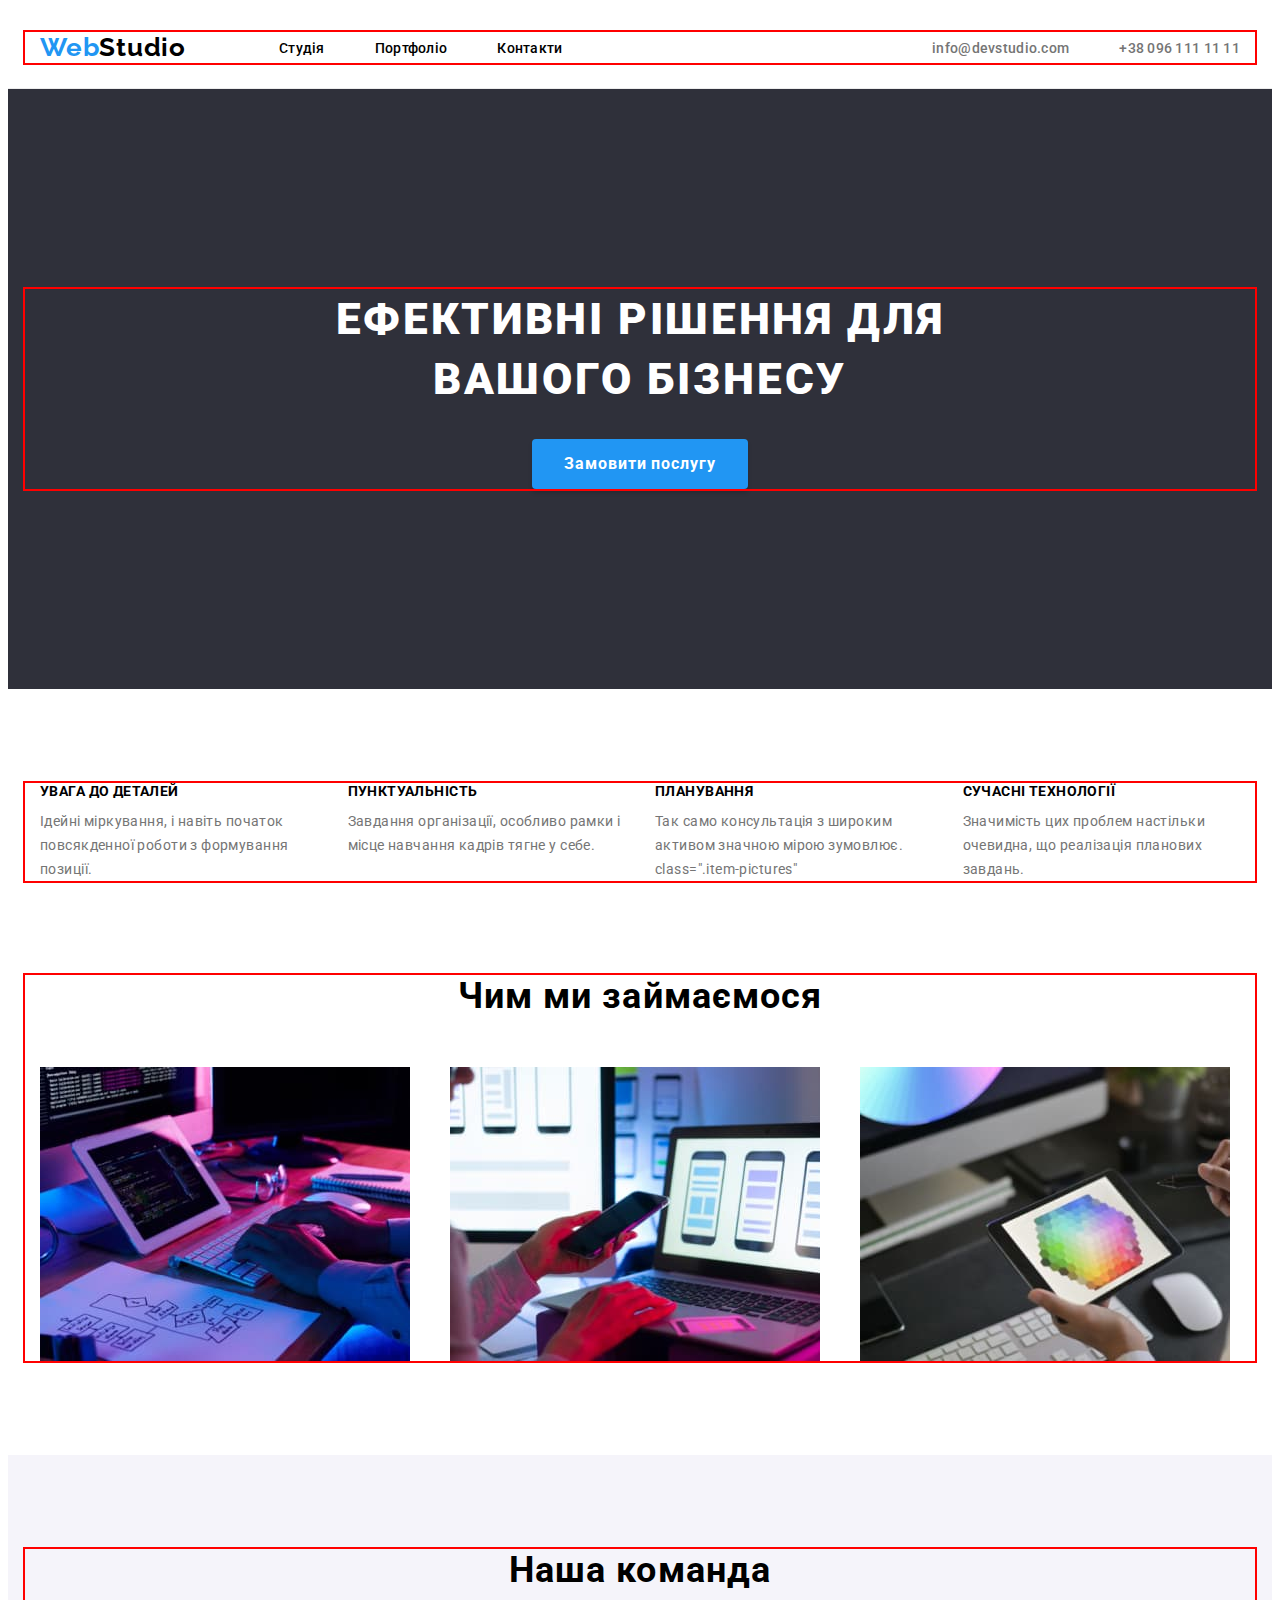
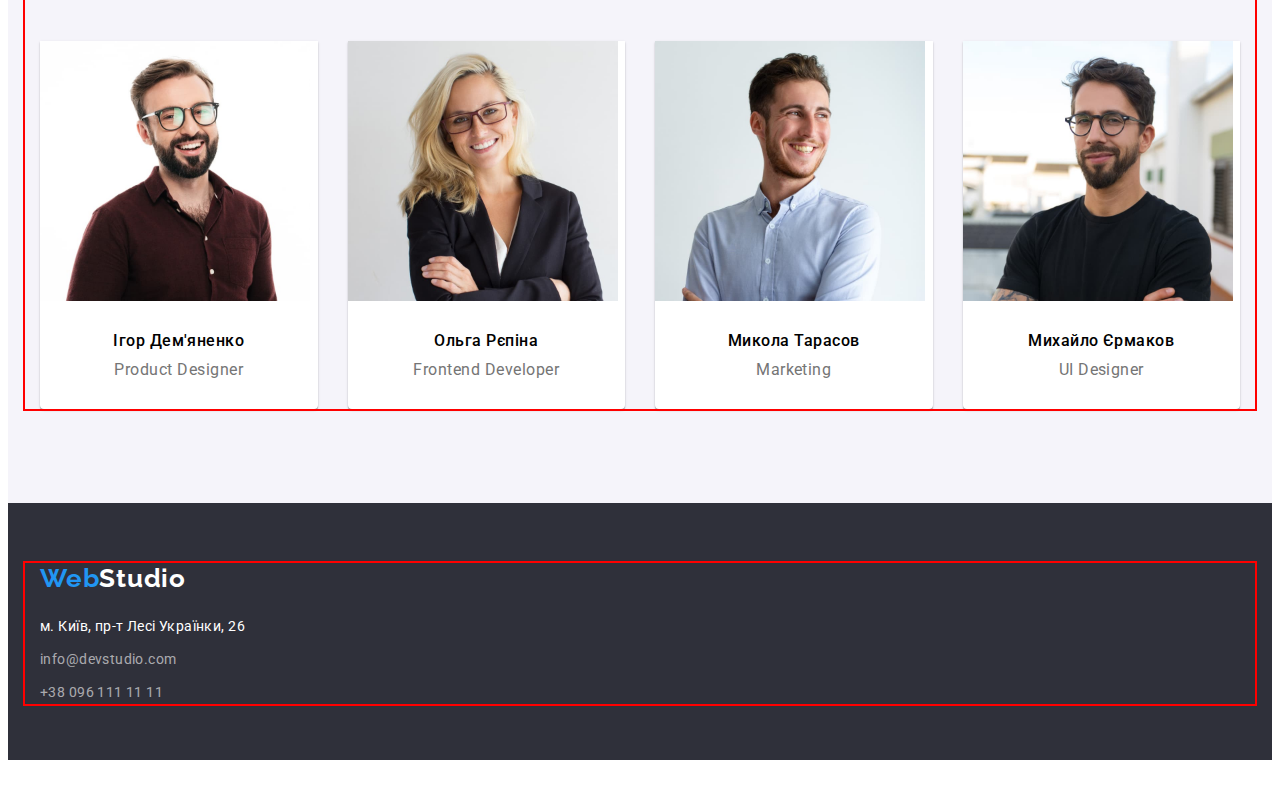
<file: index.html>
<!DOCTYPE html>
<html lang="uk">
<head>
    <meta charset="UTF-8">
    <meta http-equiv="X-UA-Compatible" content="IE=edge">
    <meta name="viewport" content="width=device-width, initial-scale=1.0">
    <link rel="preconnect" href="https://fonts.googleapis.com">
    <link rel="preconnect" href="https://fonts.gstatic.com" crossorigin>
    <link href="https://fonts.googleapis.com/css2?family=Raleway:wght@700&family=Roboto:wght@400;500;700;900&display=swap" rel="stylesheet">
    <link rel="stylesheet" href="https://cdnjs.cloudflare.com/ajax/libs/modern-normalize/1.1.0/modern-normalize.min.css"
    integrity="sha512-wpPYUAdjBVSE4KJnH1VR1HeZfpl1ub8YT/NKx4PuQ5NmX2tKuGu6U/JRp5y+Y8XG2tV+wKQpNHVUX03MfMFn9Q==" crossorigin="anonymous" referrerpolicy="no-referrer" />
    <link rel="stylesheet" href="./css/styles.css">
    <title>goit-markup-hw-03</title>
</head>
<body class="body">
    <header class="header">
        <div class="conteiner header-conteiner">
            <a href="https://cardinal-cortez.github.io/goit-markup-hw-03" class="logo"><span class="logo-web">Web</span><span class="logo-studio">Studio</span></a>
            <nav class="navigation">
                <ul class="header-nav">
                    <li><a href="https://cardinal-cortez.github.io/goit-markup-hw-03" class="header-nav-link">Студія</a></li>
                    <li><a href="https://cardinal-cortez.github.io/goit-markup-hw-03/portfolio.html" class="header-nav-link">Портфоліо</a></li>
                    <li><a href="#" class="header-nav-link">Контакти</a></li>
                </ul>
            </nav>
                <ul class="header-contacts">
                    <li><a href="mailto:info@devstudio.com" class="header-contacts-core mail-header">info@devstudio.com</a></li>
                    <li><a href="tel:++380961111111" class="header-contacts-core tel-header">+38 096 111 11 11</a></li>
                </ul>           
        </div>
    </header>
    <main>
        <section class="hero">
            <div class="conteiner">
                    <h1 class="hero-title">Ефективні рішення для вашого бізнесу</h1>
                    <button class="hero-btn" type="button">Замовити послугу</button>            
            </div>
        </section>
        <section class="section">
           <div class="conteiner features-container ">
                <h2 class="visually-hidden">Особливості</h2>
                <ul class="features-list">
                    <li class="item-features">
                        <h3 class="feature-title">УВАГА ДО ДЕТАЛЕЙ</h3>
                        <p class="feature-subtitle">Ідейні міркування, і навіть початок повсякденної 
                        роботи з формування позиції.
                        </p>
                    </li>
                    <li class="item-features">
                        <h3 class="feature-title">ПУНКТУАЛЬНІСТЬ</h3>
                        <p class="feature-subtitle">Завдання організації, особливо рамки 
                        і місце навчання кадрів тягне у себе.
                        </p>
                    </li>
                    <li class="item-features">
                        <h3 class="feature-title">ПЛАНУВАННЯ</h3>
                        <p class="feature-subtitle">Так само консультація з широким 
                        активом значною мірою зумовлює. class=".item-pictures"
                        </p>
                    </li>
                    <li class="item-features">
                        <h3 class="feature-title">СУЧАСНІ ТЕХНОЛОГІЇ</h3>
                        <p class="feature-subtitle">Значимість цих проблем настільки очевидна, 
                        що реалізація планових завдань.
                        </p>
                    </li>
                </ul>
           </div>
        </section>
        <section class="pictures section ">
           <div class="conteiner">
                <h2 class="titel">Чим ми займаємося</h2>
                <ul class="pictures-list">
                    <li class="item-pictures"><img class="pictures-block" src="./images/box1(1).jpg" alt="друкує на клавіатурі" width="370"></li>
                    <li class="item-pictures"><img class="pictures-block" src="./images/img(1).jpg" alt="сидить з телефоном перед комп'ютером" width="370"></li>
                    <li class="item-pictures"><img class="pictures-block" src="./images/box3(1).jpg" alt="малює на планшеті" width="370"></li>
                </ul>
           </div>
        </section>
        <section class="team section">
           <div class="conteiner">
                <h2 class="titel">Наша команда</h2>
                <ul class="team-list">
                        <li class="team-list-group">
                            <img class="pictures-block" src="./images/teamcard1(1).jpg" alt="хлопець в окулярах і чорній сорочці" width="270">
                            <div class="names-team">
                                <h3 class="team-second-title">Ігор Дем'яненко</h3>
                                <p class="team-subtitel" lang="en">Product Designer</p>
                            </div>
                        </li>
                        <li class="team-list-group">
                            <img class="pictures-block" src="./images/teamcard2(1).jpg" alt="блондинка в окулярах в чорному піджаку" width="270">
                            <div class="names-team">
                                <h3 class="team-second-title">Ольга Рєпіна</h3>
                                <p class="team-subtitel" lang="en">Frontend Developer</p>
                            </div>
                        </li>                  
                        <li class="team-list-group">
                            <img class="pictures-block" src="./images/teamcard3(1).jpg" alt="хлопець в білій сорочці" width="270">
                            <div class="names-team">
                                <h3 class="team-second-title">Микола Тарасов</h3>
                                <p class="team-subtitel" lang="en">Marketing</p>
                            </div>
                        </li> 
                        <li class="team-list-group">
                            <img class="pictures-block" src="./images/teamcard4(1).jpg" alt="хлопець в окулярах і чорній майці" width="270">
                            <div class="names-team">
                                <h3 class="team-second-title">Михайло Єрмаков</h3>
                                <p class="team-subtitel" lang="en">UI Designer</p>
                            </div>
                        </li>
                </ul>
            </section>
           </div>
    </main>
    <footer class="footer">
        <div class="conteiner footer-container">
            <a href="https://cardinal-cortez.github.io/goit-markup-hw-03" class="logo-footer"><span class="logo-web">Web</span><span class="footer-studio">Studio</span></a>
            <address>
                <div class="address">
                    <ul class="list-footer">
                        <li class="list-block"><a href="https://goo.gl/maps/taaaHP7BocLZiyMx6" target="_blank" rel="noopener noreferrer" class="footer-address">м. Київ, пр-т Лесі Українки, 26</a></li>
                        <li class="list-block"><a href="mailto:info@devstudio.com" class="footer-contacts">info@devstudio.com</a></li>
                        <li class="list-block"><a href="tel:++380961111111" class="footer-contacts">+38 096 111 11 11</a></li>
                    </ul>
                </div>
            </address>
        </div>
    </footer>>
</body>
</html>
</file>
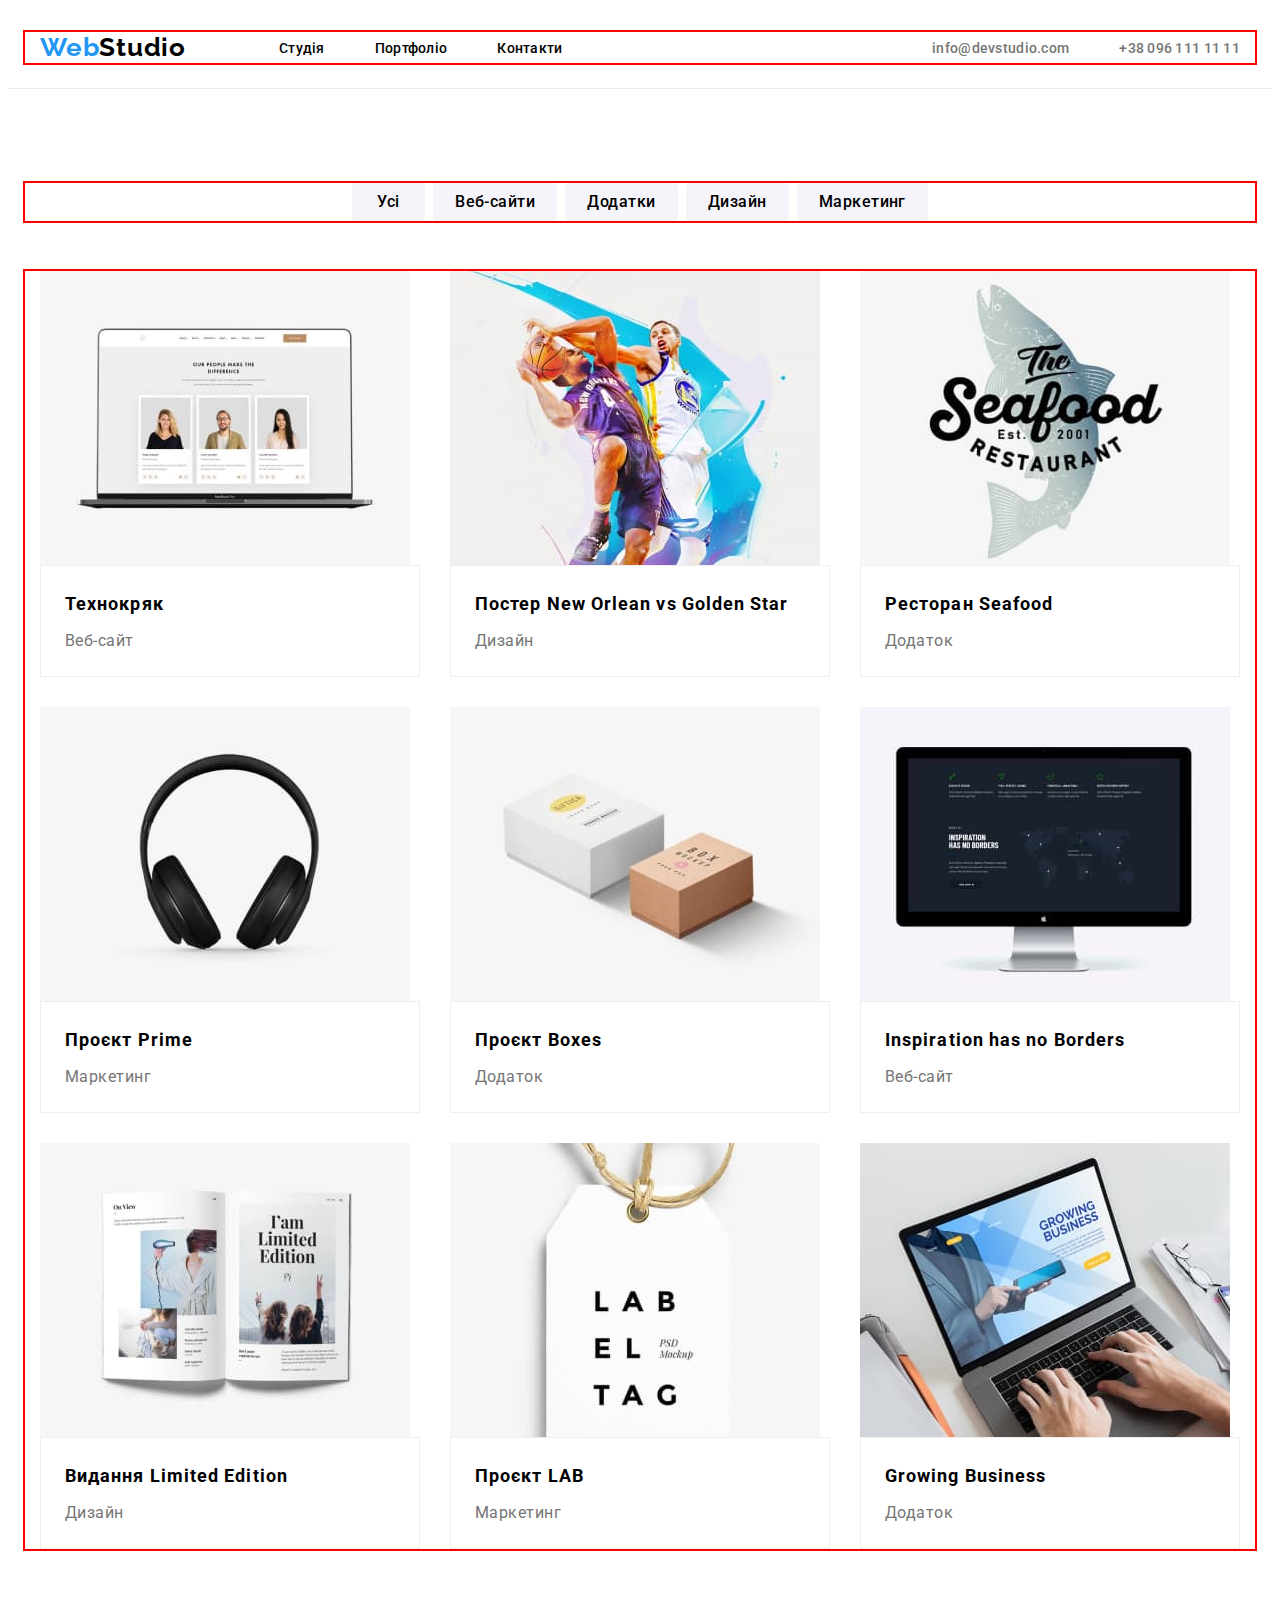
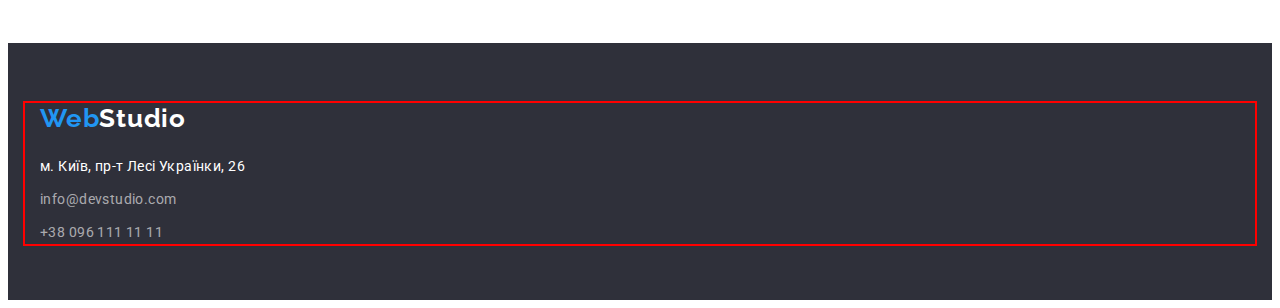
<file: portfolio.html>
<!DOCTYPE html>
<html lang="uk">
<head>
    <meta charset="UTF-8">
    <meta http-equiv="X-UA-Compatible" content="IE=edge">
    <meta name="viewport" content="width=device-width, initial-scale=1.0">
    <link rel="preconnect" href="https://fonts.googleapis.com">
    <link rel="preconnect" href="https://fonts.gstatic.com" crossorigin>
    <link href="https://fonts.googleapis.com/css2?family=Raleway:wght@700&family=Roboto:wght@400;500;700;900&display=swap" rel="stylesheet">
    <link rel="stylesheet" href="https://cdnjs.cloudflare.com/ajax/libs/modern-normalize/1.1.0/modern-normalize.min.css"
    integrity="sha512-wpPYUAdjBVSE4KJnH1VR1HeZfpl1ub8YT/NKx4PuQ5NmX2tKuGu6U/JRp5y+Y8XG2tV+wKQpNHVUX03MfMFn9Q==" crossorigin="anonymous" referrerpolicy="no-referrer" />
    <link rel="stylesheet" href="./css/styles.css">
    <title>goit-markup-hw-03-portfolio</title>
</head>
<body class="body">
    <header class="header">
        <div class="conteiner header-conteiner">
            <a href="https://cardinal-cortez.github.io/goit-markup-hw-03" class="logo"><span class="logo-web">Web</span><span class="logo-studio">Studio</span></a>
            <nav class="navigation">
                <ul class="header-nav">
                    <li><a href="https://cardinal-cortez.github.io/goit-markup-hw-03" class="header-nav-link">Студія</a></li>
                    <li><a href="https://cardinal-cortez.github.io/goit-markup-hw-03/portfolio.html" class="header-nav-link">Портфоліо</a></li>
                    <li><a href="#" class="header-nav-link">Контакти</a></li>
                </ul>
            </nav>
                <ul class="header-contacts">
                    <li><a href="mailto:info@devstudio.com" class="header-contacts-core mail-header">info@devstudio.com</a></li>
                    <li><a href="tel:++380961111111" class="header-contacts-core tel-header">+38 096 111 11 11</a></li>
                </ul>           
        </div>
    </header>
    <main>
        <section class="section">
            <div class="conteiner">
                <h2 class="visually-hidden">Портфоліо</h2>
                <ul class="conteiner-menu">
                    <li class="item-menu"><button class="portfolio-btn" type="button">Усі</button></li>
                    <li><button class="portfolio-btn" type="button">Веб-сайти</button></li>
                    <li><button class="portfolio-btn" type="button">Додатки</button></li>
                    <li><button class="portfolio-btn" type="button">Дизайн</button></li>
                    <li><button class="portfolio-btn" type="button">Маркетинг</button></li>
                </ul>
            </div>
           <div class="conteiner">
                <ul class="conteiner-portfolio">                    
                        <li class="item-portfolio">
                                <div class="img-block"><img class="pictures-block" src="./images/портфоліо/технокряк1.jpg" alt="ноутбук" width="370px";></div>
                                <div class="border-portfolio">
                                    <h3 class="portfolio-title">Технокряк</h3>
                                    <p class="portfolio-subtitle">Веб-сайт</p>
                                </div>
                        </li>     
                        <li class="item-portfolio">
                            <div class="img-block"><img class="pictures-block" src="./images/портфоліо/ПостерNewOrleavsGoldenStar1.jpg" alt="два гравці в баскетбол" width="370px"></div>
                            <div class="border-portfolio">
                                <h3 class="portfolio-title">Постер <span lang="en">New Orlean vs Golden Star</span></h3>
                                <p class="portfolio-subtitle">Дизайн</p>
                            </div>
                        </li>                  
                        <li class="item-portfolio">
                            <div class="img-block"><img class="pictures-block" src="./images/портфоліо/РесторанSeafood1.jpg" alt="лого ресторану з рибою" width="370px"></div>
                            <div class="border-portfolio">
                                <h3 class="portfolio-title">Ресторан <span lang="en">Seafood</span></h3>
                                <p class="portfolio-subtitle">Додаток</p>
                            </div>
                        </li>                 
                        <li class="item-portfolio">
                            <div class="img-block"><img class="pictures-block" src="./images/портфоліо/ПроєктPrime1.jpg" alt="навушники" width="370px"></div>
                            <div class="border-portfolio">
                                <h3 class="portfolio-title">Проєкт <span lang="en">Prime</span></h3>
                                <p class="portfolio-subtitle">Маркетинг</p>
                            </div>
                        </li>                    
                        <li class="item-portfolio">
                            <div class="img-block"><img class="pictures-block" src="./images/портфоліо/ПроєктBoxes1.jpg" alt="коробки" width="370px"></div>
                            <div class="border-portfolio">
                                <h3 class="portfolio-title">Проєкт <span lang="en">Boxes</span></h3>
                                <p class="portfolio-subtitle">Додаток</p>
                            </div>
                        </li>                    
                        <li class="item-portfolio">
                            <div class="img-block"><img class="pictures-block" src="./images/портфоліо/InspirationhasnoBorders1.jpg" alt="екран монітора" width="370px"></div>
                            <div class="border-portfolio">
                                <h3 class="portfolio-title" lang="en">Inspiration has no Borders</h3>
                                <p class="portfolio-subtitle">Веб-сайт</p>
                            </div>
                        </li>                   
                        <li class="item-portfolio">
                            <div class="img-block"><img class="pictures-block" src="./images/портфоліо/ВиданняLimitedEdition1.jpg" alt="розгорнута книжка" width="370px"></div>
                            <div class="border-portfolio">
                                <h3 class="portfolio-title">Видання <span lang="en">Limited Edition</span></h3>
                                <p class="portfolio-subtitle">Дизайн</p>
                            </div>
                        </li>                
                        <li class="item-portfolio">
                            <div class="img-block"><img class="pictures-block" src="./images/портфоліо/ПроєктLAB1.jpg" alt="бірка" width="370px"></div>
                            <div class="border-portfolio">
                                <h3 class="portfolio-title">Проєкт <span lang="en">LAB</span></h3>
                                <p class="portfolio-subtitle">Маркетинг</p>
                            </div>
                        </li>                    
                        <li class="item-portfolio">
                            <div class="img-block"><img class="pictures-block" src="./images/портфоліо/GrowingBusiness1.jpg" alt="друкує на ноутбуці" width="370px"></div>
                            <div class="border-portfolio">
                                <h3 class="portfolio-title" lang="en">Growing Business</h3>
                                <p class="portfolio-subtitle">Додаток</p>
                            </div>
                        </li>
                    </div>
                </ul>
           </div>
        </section>
    </main>
    <footer class="footer">
        <div class="conteiner footer-container">
            <a href="https://cardinal-cortez.github.io/goit-markup-hw-03" class="logo-footer"><span class="logo-web">Web</span><span class="footer-studio">Studio</span></a>
            <address>
                <div class="address">
                    <ul class="list-footer">
                        <li class="list-block"><a href="https://goo.gl/maps/taaaHP7BocLZiyMx6" target="_blank" rel="noopener noreferrer" class="footer-address">м. Київ, пр-т Лесі Українки, 26</a></li>
                        <li class="list-block"><a href="mailto:info@devstudio.com" class="footer-contacts">info@devstudio.com</a></li>
                        <li class="list-block"><a href="tel:++380961111111" class="footer-contacts">+38 096 111 11 11</a></li>
                    </ul>
                </div>
            </address>
        </div>
    </footer>
</body>
</html>
</file>
<file: css/styles.css>
:root
{
    --color-gray:#757575;
    --color-black:#000000;
    --color-blue:#2196F3;
    --color-backgroung:#2F303A;
    --color-c6:#188CE8;
}

body
{
    font-family: 'Roboto', sans-serif;
    color: #ffff;
}

h1,
h2,
h3,
h4,
h5,
h6,
p
{
    margin: 0;
}
ul
{
    margin: 0;
    padding: 0;
}

.body li
{
    list-style: none;
}
button a
{
    cursor: pointer;
}
address
{
    font-style: normal;
}
.conteiner
{
    width: 1200px;
    padding-left: 15px;
    padding-right: 15px;
    margin: 0 auto;
    outline: 2px solid red;
}
.titel
{
    margin-bottom: 50px;
    font-size: 36px;
    line-height: calc(42/36);
    text-align: center;
    letter-spacing: 0.03em;
    color: var(--color-black)
}
.pictures-block
{
    display: block;
    max-width: 100%;
}
.visually-hidden 
{
    position: absolute;
    white-space: nowrap;
    width: 1px;
    height: 1px;
    overflow: hidden;
    border: 0;
    padding: 0;
    clip: rect(0 0 0 0);
    clip-path: inset(50%);
    margin: -1px;
}

/* ---------HEADER -------*/
.header-conteiner
{
    display: flex;
}
.header
{
    padding-top: 24px;
    padding-bottom: 25px;
    border-bottom: 1px solid #ECECEC;;
}
.header a
{
    text-decoration: none;
}
.logo 
{
    font-weight: 700;
    font-size: 26px;
    line-height: calc(31/26);
    letter-spacing: 0.03em;
    font-family: 'Raleway', sans-serif;

    margin-right: 93px;
}
.navigation
{
    display: flex;
    align-items: center;
    margin-right: auto;
}
.logo-web 
{
    color:var(--color-blue)
}
.logo-studio 
{
    color:var(--color-black)
}
.header-nav
{
    display: flex;
    gap: 50px;
    justify-content: space-between
}
.header-nav-link
{
    font-weight: 500;
    font-size: 14px;
    line-height: calc(16/14);
    letter-spacing: 0.02em;
    color:var(--color-black)
}
.header-nav-link:hover,
.header-nav-link:focus
{
   color:var(--color-blue)
}
 
.header-contacts
{
    margin-left: auto;
    display: flex;
    align-items: center;
}
.header-contacts-core 
{
    font-weight: 500;
    font-size: 14px;
    line-height: 16px;
    letter-spacing: 0.02em;
    color:var(--color-gray)
}
.header-contacts-core:hover,
.header-contacts-core:focus
{
    color:var(--color-blue)
}
.tel-header
{
    margin-left: 50px;
}


/* -------------HERO------------- */

.hero 
{    
    padding-top: 200px;
    padding-bottom: 200px;
    background: var(--color-backgroung)
    
}


.block-title
{
    padding-left: 200px 452px;
    min-width: 692px;
}
.hero-title 
{
    font-weight: 900;
    font-size: 44px;
    line-height: calc(60/44);
    text-align: center;
    letter-spacing: 0.06em;
    text-transform: uppercase;
    
      
    margin-bottom: 30px;
    width: 696px;
    height: 120px;
    margin-left: auto;
    margin-right: auto;
  
    
}
.hero-btn 
{
    padding: 10px 32px;
    display: block;
    margin: 0 auto;

    font-family: inherit;
    font-weight: 700;
    font-size: 16px;
    line-height: calc(30/16);
    display: flex;
    align-items: center;
    text-align: center;
    letter-spacing: 0.06em;
    color: var(--color-white);
    border: none;
    box-shadow: 0px 4px 4px rgba(0, 0, 0, 0.15);
    border-radius: 4px;
    background: var(--color-blue)
    
}
.hero-btn:hover,
.hero-btn:focus
{
    cursor: pointer;
    background:var(--color-c6)
}


/* --------------FEATURES------------- */

.features
{
    padding-top: 94px;
    padding-bottom: 94px;
}

.features-list
{
    display: flex;
    gap: 30px;
}
.item-features
{
    flex-basis: calc((100% - 90px) / 4);
}
.feature-title 
{
    margin-bottom: 10px;
    font-size: 14px;
    line-height: calc(16/14);
    letter-spacing: 0.03em;
    text-transform: uppercase;
    color: var(--color-black)
    
    
}
.feature-subtitle 
{
    font-size: 14px;
    line-height: calc(24/14);
    letter-spacing: 0.03em;
    color: var(--color-gray)
}



/* ----------PICTURES-------- */
.section
{
    padding-top: 94px;
    padding-bottom: 94px;
}
.section.pictures
{
    padding-top: 0;
}

.pictures-list
{
    display: flex;
    gap: 30px;  
}
.item-pictures
{
    flex-basis: calc((100% - 30px) / 2);
}


/* -------------TEAM----------- */

.team
{
    background-color: #F5F4FA;
}


.team-list-group
{
    flex-basis: calc((100% - 90px) / 4);
    background-color: #FFFFFF;
    box-shadow: 0px 1px 3px rgba(0, 0, 0, 0.12), 0px 1px 1px rgba(0, 0, 0, 0.14), 0px 2px 1px rgba(0, 0, 0, 0.2);
    border-radius: 0px 0px 4px 4px;
}
.names-team
{
    padding-top: 30px;
    padding-bottom: 30px;
}

.team-second-title {
    margin-bottom: 10px;

    font-weight: 500;
    font-size: 16px;
    line-height: calc(19/16);
    text-align: center;
    letter-spacing: 0.03em;
    color: var(--color-black)
}
.team-subtitel 
{
    font-size: 16px;
    line-height: calc(19/16);
    text-align: center;
    letter-spacing: 0.03em;
    background-color: var(--color-white);
    color: var(--color-gray)

}
.team-list
{
    display: flex;
    gap: 30px;
}

/* --------FOOTER -----------*/

.footer
{
    padding-top: 60px;
    padding-bottom: 56px;
}


.list-block
{
    margin-bottom: 9px;
}
.list-block:last-child
{
    margin-bottom: 0;
}

.logo-footer
{
    display:inline-block;
    margin-bottom: 20px;
    font-weight: 700;
    font-size: 26px;
    line-height: calc(31/26);
    letter-spacing: 0.03em;
    font-family: 'Raleway', sans-serif;
    
}
.footer a
{
    text-decoration: none;
}
.footer
{
    background: var(--color-backgroung)
}

.footer-studio
{
    color: #ffff
}
.footer-address
{
    font-size: 14px;
    line-height: calc(24/14);
    letter-spacing: 0.03em;
    color: #FFFFFF;
}
.footer-address:hover,
.footer-address:focus
{
    color: var(--color-blue);
}

.footer-contacts
{
    font-size: 14px;
    line-height: calc(24/14);
    letter-spacing: 0.03em;
    color: rgba(255, 255, 255, 0.6);
}
.footer-contacts:hover,
.footer-contacts:focus
{
    color: var(--color-blue);
}



/* ----------Portfolio------------ */
.conteiner-menu 
{
    margin-bottom: 50px;
    display: flex;
    gap: 8px;
    justify-content: center
}

.portfolio-btn 
{

    padding-left: 22px;
    padding-right: 22px;
    min-width: 73px;
    height: 38px;

    font-family: inherit;
    font-weight: 500;
    font-size: 16px;
    line-height: calc(26/16);
    text-align: center;
    letter-spacing: 0.03em;
    background: #F5F4FA;
    border-radius: 4px;
    border: none;
    color: var(--color-black)

}

.portfolio-btn:hover,
.portfolio-btn:focus
{
    background: #2196F3;
    box-shadow: 0px 3px 1px rgba(0, 0, 0, 0.1), 0px 1px 2px rgba(0, 0, 0, 0.08), 0px 2px 2px rgba(0, 0, 0, 0.12);
    border-radius: 4px;
    color: var(--color-white);
}

.conteiner-portfolio
{
    display: flex;
    flex-wrap: wrap;
    gap: 30px;
    justify-content: center;
}
.item-portfolio
{
    flex-basis: calc((100% - 60px) / 3);
}
.img-block
{
    width: 370px;
    height: 294px;
}

.border-portfolio
{   
    padding-top: 20px;
    padding-left: 24px;
    padding-right: 24px;
    padding-bottom: 20px;
    
    border: 1px solid #EEEEEE;
    border-right: 1px solid #EEEEEE;
    border-bottom: 1px solid #EEEEEE;
}
.portfolio-title 
{
    margin-bottom: 4px;

    font-weight: 700;
    font-size: 18px;
    line-height: calc(36/18);
    letter-spacing: 0.06em;
    color: var(--color-black)
}
.portfolio-subtitle
{
    font-size: 16px;
    line-height: calc(30/16);
    letter-spacing: 0.03em;
    color: var(--color-gray)
}
</file>
